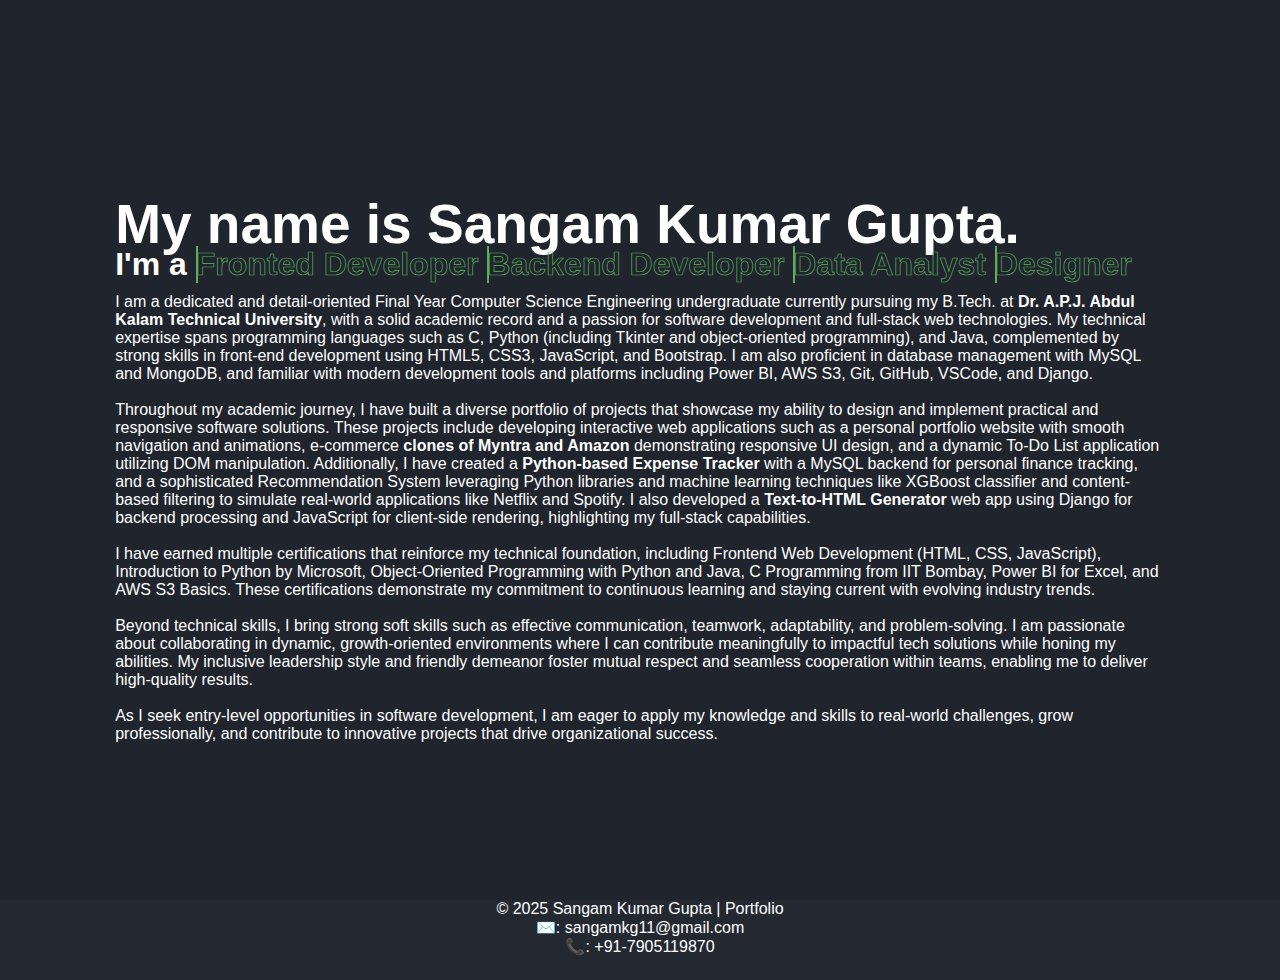
<file: about.html>
<!DOCTYPE html>
<html lang="en">

<head>
    <meta charset="UTF-8">
    <meta name="viewport" content="width=device-width, initial-scale=1.0">
    <title>About myself</title>
    <link rel="stylesheet" href="about-css.css">
</head>

<body>

    <nav class="navbar">
        <a href="#" class="logo">Little bit about me! </a>
        <ul>
            <li><a href="index.html">Home</a> </li>
            <li><a href="service.html">Service</a></li>
            <li class="active"><a href="about.html">About</a></li>
            <li><a href="project.html">Project</a></li>
            <li><a href="contact.html">Contact</a></li>
        </ul>
    </nav>
    <section class="home">
        <div class="hone_info">
            <h1> My name is Sangam Kumar Gupta.</h1>
            <h2>I'm a
                <span style="--i:4" data-text="Fronted Developer">Fronted Developer</span>
                <span style="--i:3" data-text="Backend Developer">Backend Developer</span>
                <span style="--i:2" data-text="Data Analyst">Data Analyst</span>
                <span style="--i:1" data-text="Designer">Designer</span>

            </h2>
            <p>I am a dedicated and detail-oriented Final Year Computer Science Engineering undergraduate currently
                pursuing my
                B.Tech. at <strong>Dr. A.P.J. Abdul Kalam Technical University</strong>, with a solid academic record
                and a passion for
                software development and full-stack web technologies. My technical expertise spans programming languages
                such as C, Python (including Tkinter and object-oriented programming), and Java, complemented by strong
                skills in front-end development using HTML5, CSS3, JavaScript, and Bootstrap. I am also proficient in
                database management with MySQL and MongoDB, and familiar with modern development tools and platforms
                including Power BI, AWS S3, Git, GitHub, VSCode, and Django. <br><br>

                Throughout my academic journey, I have built a diverse portfolio of projects that showcase my ability to
                design and implement practical and responsive software solutions. These projects include developing
                interactive web applications such as a personal portfolio website with smooth navigation and animations,
                e-commerce <strong>clones of Myntra and Amazon</strong> demonstrating responsive UI design, and a
                dynamic To-Do List
                application utilizing DOM manipulation. Additionally, I have created a <strong>Python-based Expense
                    Tracker</strong> with
                a MySQL backend for personal finance tracking, and a sophisticated Recommendation System leveraging
                Python libraries and machine learning techniques like XGBoost classifier and content-based filtering to
                simulate real-world applications like Netflix and Spotify. I also developed a <strong>Text-to-HTML
                    Generator </strong>web
                app using Django for backend processing and JavaScript for client-side rendering, highlighting my
                full-stack capabilities. <br><br>

                I have earned multiple certifications that reinforce my technical foundation, including Frontend Web
                Development (HTML, CSS, JavaScript), Introduction to Python by Microsoft, Object-Oriented Programming
                with Python and Java, C Programming from IIT Bombay, Power BI for Excel, and AWS S3 Basics. These
                certifications demonstrate my commitment to continuous learning and staying current with evolving
                industry trends. <br><br>

                Beyond technical skills, I bring strong soft skills such as effective communication, teamwork,
                adaptability, and problem-solving. I am passionate about collaborating in dynamic, growth-oriented
                environments where I can contribute meaningfully to impactful tech solutions while honing my abilities.
                My inclusive leadership style and friendly demeanor foster mutual respect and seamless cooperation
                within teams, enabling me to deliver high-quality results.
                <br><br>
                As I seek entry-level opportunities in software development, I am eager to apply my knowledge and skills
                to real-world challenges, grow professionally, and contribute to innovative projects that drive
                organizational success.
            </p>

        </div>
    </section>


    <footer>
        © 2025 Sangam Kumar Gupta | Portfolio<br>
        ✉️: <a href="mailto:sangamkg11@gmail.com" alt="email">sangamkg11@gmail.com</a>
        <br>
        📞: <a href="tel:+918765432100">+91-7905119870</a>
    </footer>
</body>

</html>
</file>
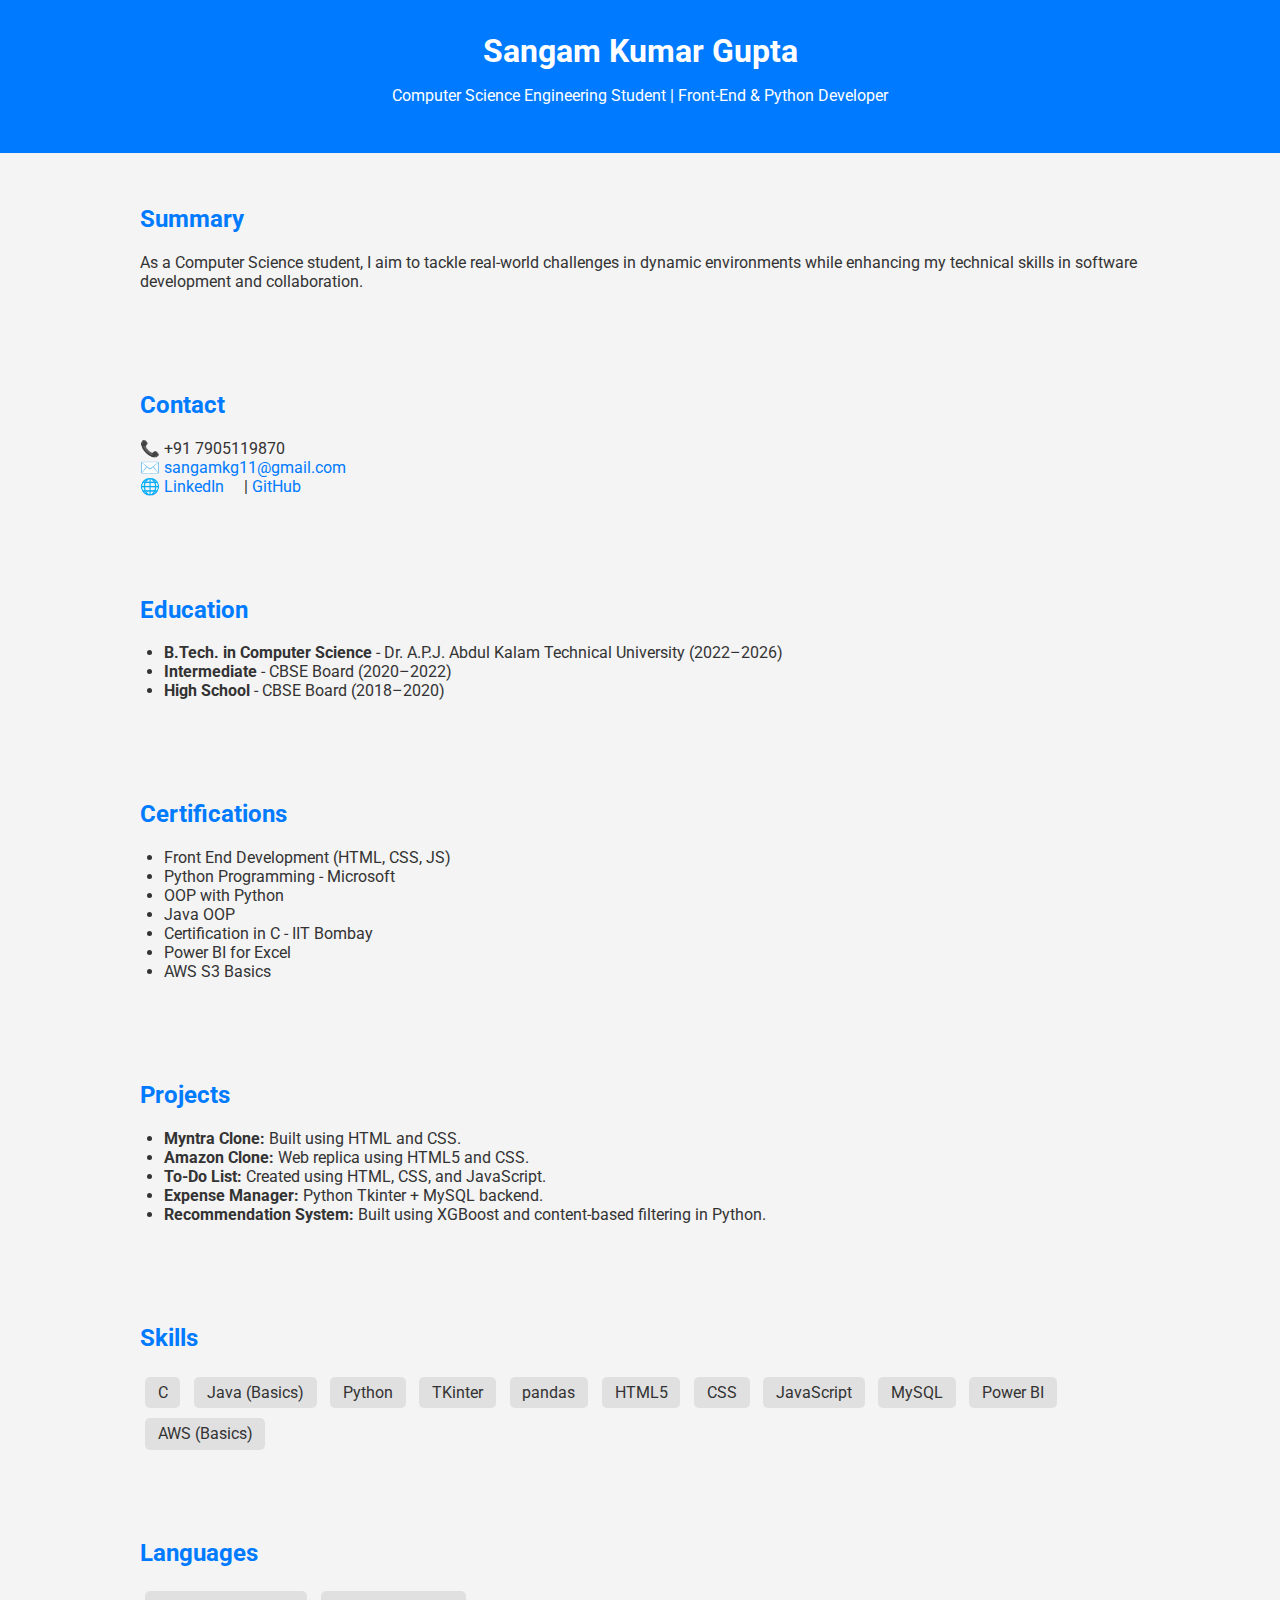
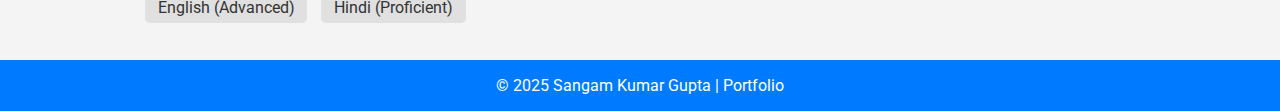
<file: chat.html>
<!DOCTYPE html>
<html lang="en">
<head>
  <meta charset="UTF-8" />
  <meta name="viewport" content="width=device-width, initial-scale=1.0"/>
  <title>Sangam Kumar Gupta Portfolio</title>
  <link href="https://fonts.googleapis.com/css2?family=Roboto&display=swap" rel="stylesheet">
  <style>
    body {
      font-family: 'Roboto', sans-serif;
      margin: 0;
      padding: 0;
      background-color: #f4f4f4;
      color: #333;
    }

    header {
      background-color: #007BFF;
      color: white;
      padding: 2rem;
      text-align: center;
    }

    header h1 {
      margin: 0;
    }

    .section {
      padding: 2rem;
      max-width: 1000px;
      margin: auto;
    }

    h2 {
      color: #007BFF;
    }

    ul {
      list-style-type: disc;
      padding-left: 1.5rem;
    }

    .contact a {
      color: #007BFF;
      text-decoration: none;
      margin-right: 1rem;
    }

    .skills span, .languages span {
      display: inline-block;
      background: #e0e0e0;
      padding: 0.4rem 0.8rem;
      margin: 0.3rem;
      border-radius: 5px;
    }

    footer {
      background-color: #007BFF;
      color: white;
      text-align: center;
      padding: 1rem;
    }

    @media (max-width: 600px) {
      .section {
        padding: 1rem;
      }
    }
  </style>
</head>
<body>

<header>
  <h1>Sangam Kumar Gupta</h1>
  <p>Computer Science Engineering Student | Front-End & Python Developer</p>
</header>

<div class="section">
  <h2>Summary</h2>
  <p>As a Computer Science student, I aim to tackle real-world challenges in dynamic environments while enhancing my technical skills in software development and collaboration.</p>
</div>

<div class="section">
  <h2>Contact</h2>
  <p class="contact">
    📞 +91 7905119870 <br>
    ✉️ <a href="mailto:sangamkg11@gmail.com">sangamkg11@gmail.com</a><br>
    🌐 <a href="https://www.linkedin.com/in/sangamkg11" target="_blank">LinkedIn</a>
    | <a href="https://github.com/sangamkg11" target="_blank">GitHub</a>
  </p>
</div>

<div class="section">
  <h2>Education</h2>
  <ul>
    <li><strong>B.Tech. in Computer Science</strong> - Dr. A.P.J. Abdul Kalam Technical University (2022–2026)</li>
    <li><strong>Intermediate</strong> - CBSE Board (2020–2022)</li>
    <li><strong>High School</strong> - CBSE Board (2018–2020)</li>
  </ul>
</div>

<div class="section">
  <h2>Certifications</h2>
  <ul>
    <li>Front End Development (HTML, CSS, JS)</li>
    <li>Python Programming - Microsoft</li>
    <li>OOP with Python</li>
    <li>Java OOP</li>
    <li>Certification in C - IIT Bombay</li>
    <li>Power BI for Excel</li>
    <li>AWS S3 Basics</li>
  </ul>
</div>

<div class="section">
  <h2>Projects</h2>
  <ul>
    <li><strong>Myntra Clone:</strong> Built using HTML and CSS.</li>
    <li><strong>Amazon Clone:</strong> Web replica using HTML5 and CSS.</li>
    <li><strong>To-Do List:</strong> Created using HTML, CSS, and JavaScript.</li>
    <li><strong>Expense Manager:</strong> Python Tkinter + MySQL backend.</li>
    <li><strong>Recommendation System:</strong> Built using XGBoost and content-based filtering in Python.</li>
  </ul>
</div>

<div class="section">
  <h2>Skills</h2>
  <div class="skills">
    <span>C</span>
    <span>Java (Basics)</span>
    <span>Python</span>
    <span>TKinter</span>
    <span>pandas</span>
    <span>HTML5</span>
    <span>CSS</span>
    <span>JavaScript</span>
    <span>MySQL</span>
    <span>Power BI</span>
    <span>AWS (Basics)</span>
  </div>
</div>

<div class="section">
  <h2>Languages</h2>
  <div class="languages">
    <span>English (Advanced)</span>
    <span>Hindi (Proficient)</span>
  </div>
</div>

<footer>
  © 2025 Sangam Kumar Gupta | Portfolio
</footer>

</body>
</html>
</file>
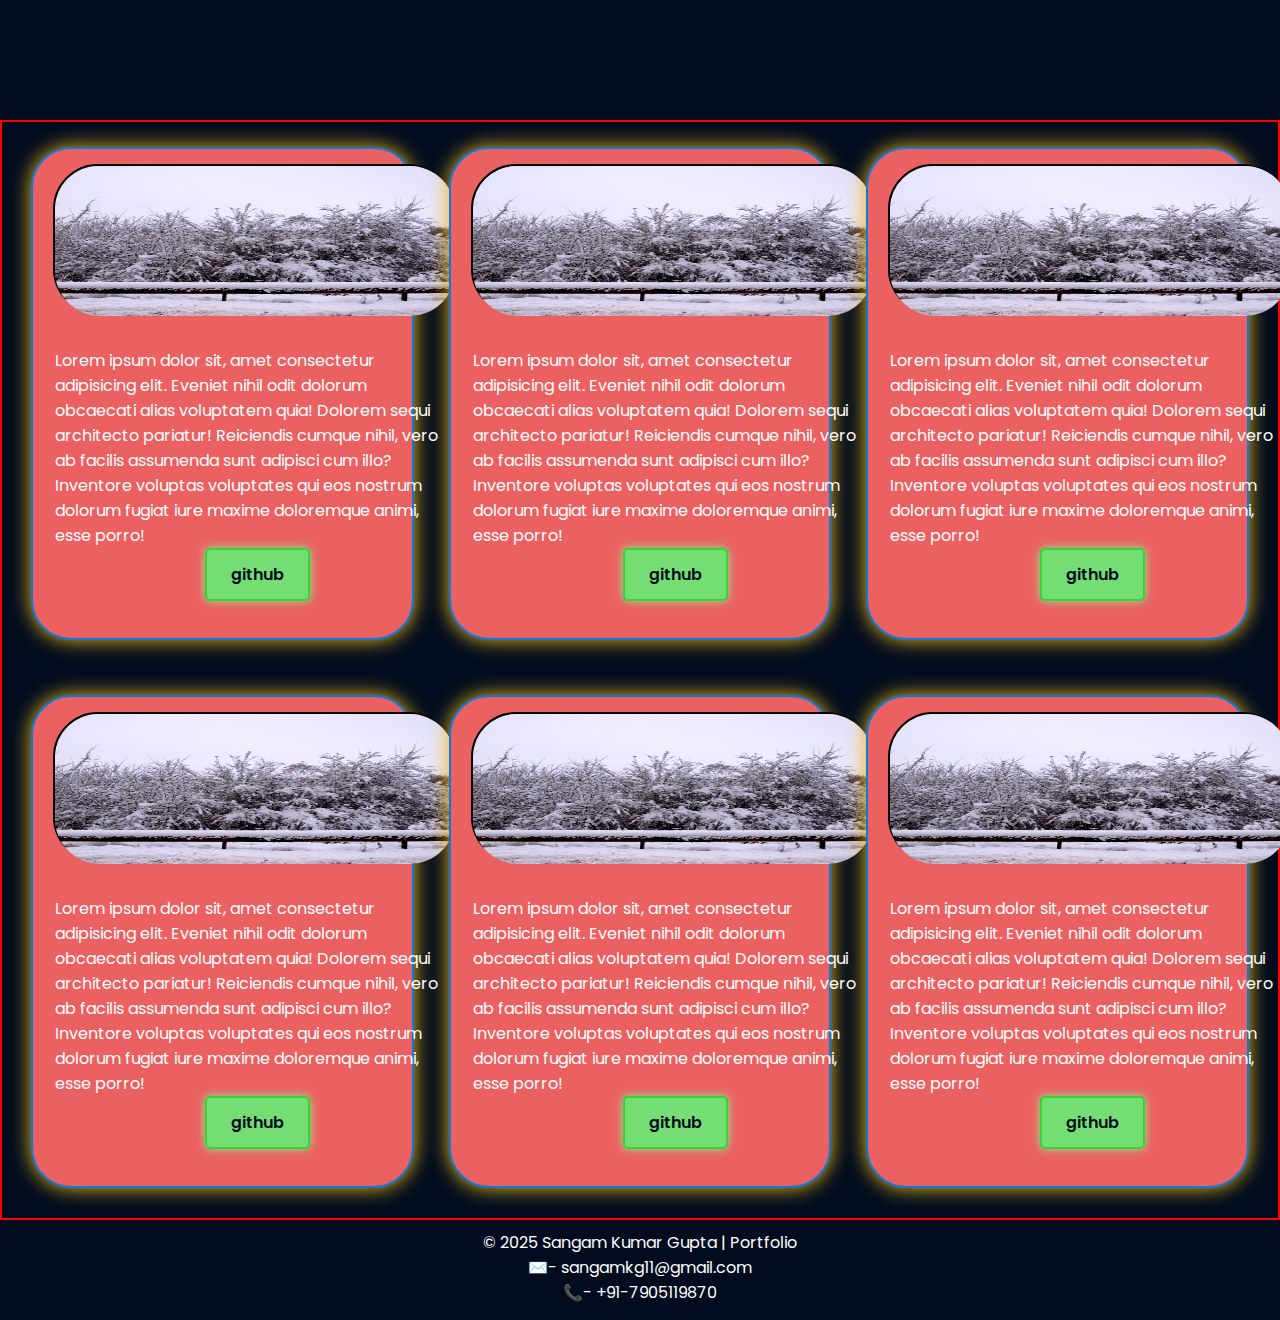
<file: project.html>
<!DOCTYPE html>
<html lang="en">

<head>
    <meta charset="UTF-8">
    <meta name="viewport" content="width=device-width, initial-scale=1.0">
    <title>sharing my project</title>
    <link rel="stylesheet" href="project_css.css">
</head>

<body>



    <nav class="navbar">
        <a href="#" class="logo">My academics project</a>
        <ul>
            <li><a href="index.html">Home</a> </li>
            <li><a href="service.html">Service</a></li>
            <li><a href="about.html">About</a></li>
            <li class="active"><a href="project.html">Project</a></li>
            <li><a href="contact.html">Contact</a></li>
        </ul>
    </nav>
    <div class="project_list">
        <div class="project">
            <div class="img_div">
                <img src="444.jpg" alt=""><br>
                <br>
                <p>
                    Lorem ipsum dolor sit, amet consectetur adipisicing elit. Eveniet nihil odit dolorum obcaecati alias
                    voluptatem quia! Dolorem sequi architecto pariatur! Reiciendis cumque nihil, vero ab facilis
                    assumenda sunt adipisci cum illo? Inventore voluptas voluptates qui eos nostrum dolorum fugiat iure
                    maxime doloremque animi, esse porro!
                </p>
                <div class="btn-sci">
                    <a href="#" class="btn">github</a>
                </div>
            </div>
        </div>
        <div class="project">
            <div class="img_div">
                <img src="444.jpg" alt=""><br>
                <br>
                <p>
                    Lorem ipsum dolor sit, amet consectetur adipisicing elit. Eveniet nihil odit dolorum obcaecati alias
                    voluptatem quia! Dolorem sequi architecto pariatur! Reiciendis cumque nihil, vero ab facilis
                    assumenda sunt adipisci cum illo? Inventore voluptas voluptates qui eos nostrum dolorum fugiat iure
                    maxime doloremque animi, esse porro!
                </p>
                <div class="btn-sci">
                    <a href="#" class="btn">github</a>
                </div>
            </div>
        </div>
        <div class="project">
            <div class="img_div">
                <img src="444.jpg" alt=""><br>
                <br>
                <p>
                    Lorem ipsum dolor sit, amet consectetur adipisicing elit. Eveniet nihil odit dolorum obcaecati alias
                    voluptatem quia! Dolorem sequi architecto pariatur! Reiciendis cumque nihil, vero ab facilis
                    assumenda sunt adipisci cum illo? Inventore voluptas voluptates qui eos nostrum dolorum fugiat iure
                    maxime doloremque animi, esse porro!
                </p>
                <div class="btn-sci">
                    <a href="#" class="btn">github</a>
                </div>
            </div>
        </div>
        <div class="project">
            <div class="img_div">
                <img src="444.jpg" alt=""><br>
                <br>
                <p>
                    Lorem ipsum dolor sit, amet consectetur adipisicing elit. Eveniet nihil odit dolorum obcaecati alias
                    voluptatem quia! Dolorem sequi architecto pariatur! Reiciendis cumque nihil, vero ab facilis
                    assumenda sunt adipisci cum illo? Inventore voluptas voluptates qui eos nostrum dolorum fugiat iure
                    maxime doloremque animi, esse porro!
                </p>
                <div class="btn-sci">
                    <a href="#" class="btn">github</a>
                </div>
            </div>
        </div>
        <div class="project">
            <div class="img_div">
                <img src="444.jpg" alt=""><br>
                <br>
                <p>
                    Lorem ipsum dolor sit, amet consectetur adipisicing elit. Eveniet nihil odit dolorum obcaecati alias
                    voluptatem quia! Dolorem sequi architecto pariatur! Reiciendis cumque nihil, vero ab facilis
                    assumenda sunt adipisci cum illo? Inventore voluptas voluptates qui eos nostrum dolorum fugiat iure
                    maxime doloremque animi, esse porro!
                </p>
                <div class="btn-sci">
                    <a href="#" class="btn">github</a>
                </div>
            </div>
        </div>
        <div class="project">
            <div class="img_div">
                <img src="444.jpg" alt=""><br>
                <br>
                <p>
                    Lorem ipsum dolor sit, amet consectetur adipisicing elit. Eveniet nihil odit dolorum obcaecati alias
                    voluptatem quia! Dolorem sequi architecto pariatur! Reiciendis cumque nihil, vero ab facilis
                    assumenda sunt adipisci cum illo? Inventore voluptas voluptates qui eos nostrum dolorum fugiat iure
                    maxime doloremque animi, esse porro!
                </p>
                <div class="btn-sci">
                    <a href="#" class="btn">github</a>
                </div>
            </div>
        </div>

    </div>
    <footer>
        © 2025 Sangam Kumar Gupta | Portfolio<br>
        ✉️- <a href="mailto:sangamkg11@gmail.com" alt="email">sangamkg11@gmail.com</a>
        <br>
        📞- <a href="tel:+918765432100">+91-7905119870</a>
    </footer>

</body>

</html>
</file>
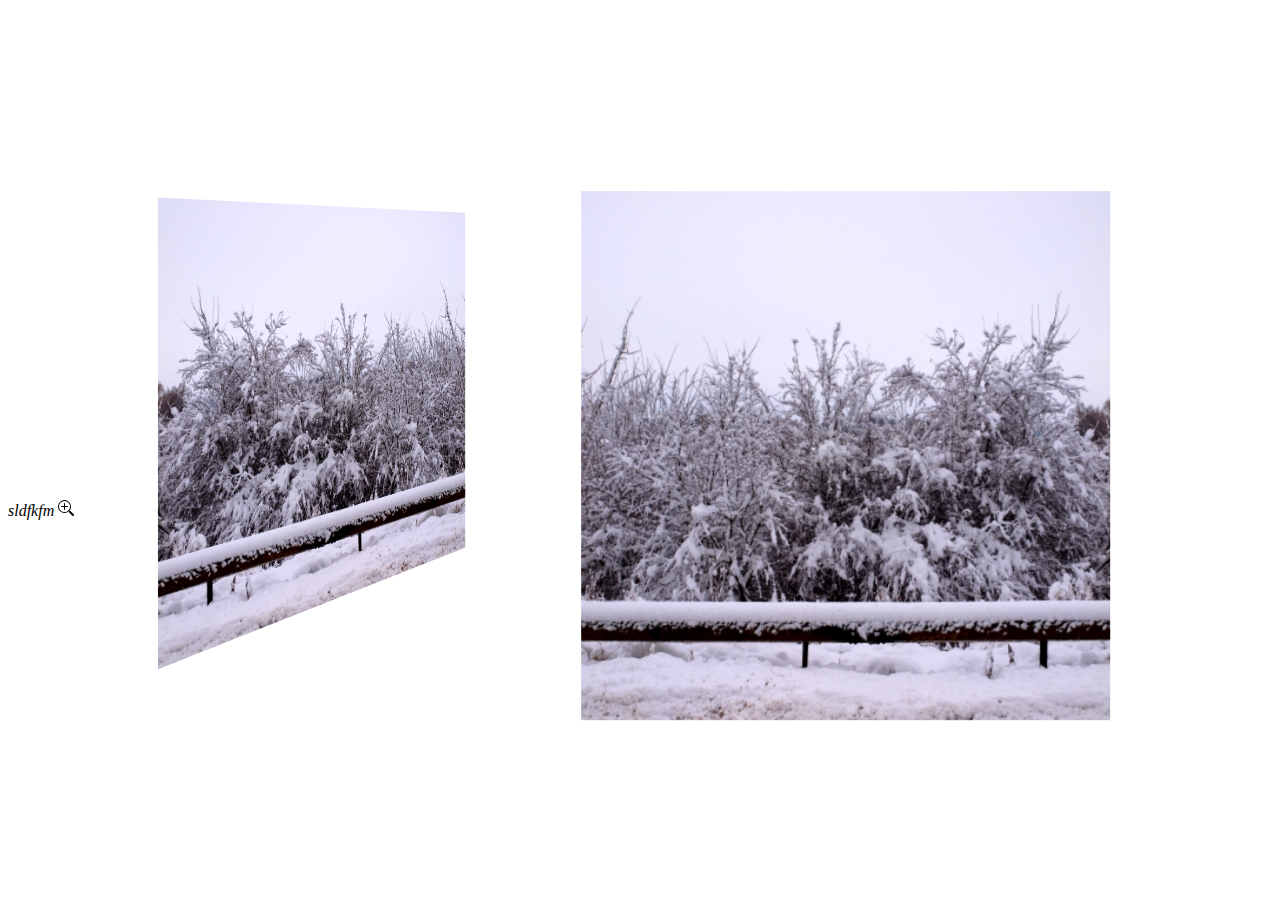
<file: roat_animation.html>
<!DOCTYPE html>
<html lang="en">
<head>
    <meta charset="UTF-8">
    <meta name="viewport" content="width=device-width, initial-scale=1.0">
    <title>Document</title>
    <style>
        @keyframes rotate {
    from {
        transform: rotateY(0deg);
    }
    to {
        transform: rotateY(360deg);
    }
}

.slider {
    position: relative;
    width: 300px;
    height: 300px;
    margin: 100px auto;
    transform-style: preserve-3d;
    animation: rotate 15s infinite linear;
    transform: perspective(1000px);
}

.slide {
    position: absolute;
    width: 100px;
    height: 100px;
    left: 100px;
    top: 100px;
    transform-origin: center center -150px;
}

.slide:nth-child(1) {
    transform: rotateY(0deg) translateZ(150px);
}
.slide:nth-child(2) {
    transform: rotateY(120deg) translateZ(150px);
}
.slide:nth-child(3) {
    transform: rotateY(240deg) translateZ(150px);
}
    </style>
</head>
<body>
    <div class="slider">
        <div class="slide">
            <img src="444.jpg" alt="">
        </div>
        <div class="slide">
            <img src="444.jpg" alt="">
        </div>
        <div class="slide">
            <img src="444.jpg" alt="">
        </div>
        
    </div>

    <i class="bi bi-zoom-in">sldfkfm
        <svg xmlns="http://www.w3.org/2000/svg" width="16" height="16" fill="currentColor" class="bi bi-zoom-in" viewBox="0 0 16 16">
  <path fill-rule="evenodd" d="M6.5 12a5.5 5.5 0 1 0 0-11 5.5 5.5 0 0 0 0 11M13 6.5a6.5 6.5 0 1 1-13 0 6.5 6.5 0 0 1 13 0"/>
  <path d="M10.344 11.742q.044.06.098.115l3.85 3.85a1 1 0 0 0 1.415-1.414l-3.85-3.85a1 1 0 0 0-.115-.1 6.5 6.5 0 0 1-1.398 1.4z"/>
  <path fill-rule="evenodd" d="M6.5 3a.5.5 0 0 1 .5.5V6h2.5a.5.5 0 0 1 0 1H7v2.5a.5.5 0 0 1-1 0V7H3.5a.5.5 0 0 1 0-1H6V3.5a.5.5 0 0 1 .5-.5"/>
</svg>
    </i>
</body>
</html>
</file>
<file: about-css.css>
* {
            margin: 0;
            padding: 0;
            box-sizing: border-box;
            font-family: 'Poppins', sans-serif;
        }

        body {
            background: #1f242d;
            color: #fff;

        }

        footer {
            height: 80px;
            width: 100%;
            background-color: #232831;
            color: #fff;
            text-align: center;
        }

        a {
            color: #fff;
            text-decoration: none;
        }

        /* .navb {
            font-size: 45px;
            position: fixed;
            left: 0;
            top: 0;
            width: 100%;
            z-index: 100;

        } */

        .navbar {
        position: fixed;
        left: 0;
        top: 0;
        width: 100%;
        padding: 25px 9%;
        /* background: rgb(123, 108, 216); */
        /* background-color: #282c34; */
        display: flex;
        justify-content: space-between;
        align-items: center;
        z-index: 100;
        visibility: hidden;
        opacity: 0;
        animation: show-content 1.5s linear forwards;
        animation-delay: 0.2s;

    }

    @keyframes show-content {
        100% {
            visibility: visible;
            opacity: 1;
        }
    }

    .navbar .logo {
        font-size: 30px;
        font-weight: 700;
    }

    .navbar ul {
        display: flex;
    }

    .navbar ul li {
        list-style: none;
        margin-left: 35px;
    }

    .navbar ul li a {
        font-size: 20px;
        font-weight: 500;
        transition: 0.5s;
    }

    .navbar ul li:hover a,
    .navbar ul li.active a {
        color: rgb(134, 219, 134);
    }

        .home {
            display: flex;
            align-items: center;
            height: 100vh;
            padding: 60px 9% 0;
            color: #fff;
            gap: 50px;
            /* visibility: hidden; */
            /* opacity: 0; */
            animation: show-content 1.5s linear forwards;
            animation-delay: 1.6s;
        }

        .hone_info h1 {
            font-size: 55px;

        }

        .hone_info h2 {
            display: inline-block;
            font-size: 32px;
            margin-top: -10px;
        }


        .hone_info h2 span {
            position: relative;
            display: inline-block;
            color: transparent;
            -webkit-text-stroke: 0.7px rgb(94, 174, 94);
            animation: display-text 16s linear infinite;
            animation-delay: calc(-4s *var(--i));
        }

        @keyframes display-text {

            25%,
            100% {
                display: none;
            }
        }

        .hone_info h2 span::before {
            content: attr(data-text);
            position: absolute;
            width: 0;
            border-right: 2px solid rgb(94, 174, 94);
            color: rgb(94, 174, 94);
            white-space: nowrap;
            overflow: hidden;
            animation: fill-text 4s linear infinite;

        }

        @keyframes fill-text {

            10%,
            100% {
                width: 0;
            }

            70%,
            90% {
                width: 100%;
            }
        }

        .hone_info p {
            font-size: 16px;
            margin: 10px 0 25px;
        }
</file>
<file: project_css.css>
@import url('https://fonts.googleapis.com/css2?family=Poppins:wght@300;400;500;600;700;800;900&display=swap');

* {
    margin: 0;
    padding: 0;
    box-sizing: border-box;
    font-family: 'Poppins', sans-serif;
}

body {
    background: #020c1e;
    color: #fff;
}

footer{
    height: 100px;
    width: 100%;
    background-color: #020c1e;
    color: #fff;
    text-align: center;
    padding-top: 10px;
}

a {
    color: #fff;
    text-decoration: none;
}

.navbar {
        position: fixed;
        left: 0;
        top: 0;
        width: 100%;
        padding: 25px 9%;
        /* background: rgb(123, 108, 216); */
        /* background-color: #282c34; */
        display: flex;
        justify-content: space-between;
        align-items: center;
        z-index: 100;
        visibility: hidden;
        opacity: 0;
        animation: show-content 1.5s linear forwards;
        animation-delay: 0.2s;

    }

    @keyframes show-content {
        100% {
            visibility: visible;
            opacity: 1;
        }
    }

    .navbar .logo {
        font-size: 30px;
        font-weight: 700;
    }

    .navbar ul {
        display: flex;
    }

    .navbar ul li {
        list-style: none;
        margin-left: 35px;
    }

    .navbar ul li a {
        font-size: 20px;
        font-weight: 500;
        transition: 0.5s;
    }

    .navbar ul li:hover a,
    .navbar ul li.active a {
        color: rgb(134, 219, 134);
    }

.project_list {
    position: relative;
    height: 1100px;
    width: 100%;
    border: 2px solid red;
    /* padding-top: 200px; */
    margin-top: 120px;
    display: flex;
    flex-wrap: wrap;
    justify-content: space-evenly;
}

.project_list .project {
    height: 45%;
    width: 30%;
    background: #eb6161;
    border: 2px solid rgb(11, 121, 223);
    border-radius: 40px;
    box-shadow: 0 0 20px rgb(236, 186, 21);
    display: inline-block;
    margin: 25px 5px 25px 5px;
}

.project_list .project .img_div {
    background-image: url("444.jpg");
    height: 150px;
    width: 400px;
    border: 2px solid black;
    margin-top: 15px;
    margin-left: 20px;
    border-radius: 45px;
    margin-right: 15px;
    object-fit: cover;
    display: block;


}

.img_div img {
    width: 400px;
    height: 150px;
    /* or 'contain' if you don't want cropping */
    border-radius: 45px;

}

/* .project_list .project .img_div img {
    height: 150px;
    width: 400px;
    position: absolute;
    display: block;
    width: 85%;
    object-fit: cover;


} */


.btn-sci a {
    display: inline-block;
    border: 2px solid rgb(49, 214, 49);
    font-weight: 600;
    font-size: 20px;
    background: rgb(116, 221, 116);
    color: #020c1e;
    padding: 12px 24px;
    margin-left: 150px;
    border-radius: 5px;
    box-shadow: 0 0 10px rgb(153, 230, 153);
    font-size: 16px;
    text-align: center;
    transition: 0.5s;


}

.btn-sci a:hover {
    background: #020c1e;
    ;
    color: rgb(124, 231, 124);
    box-shadow: none;

}
</file>
